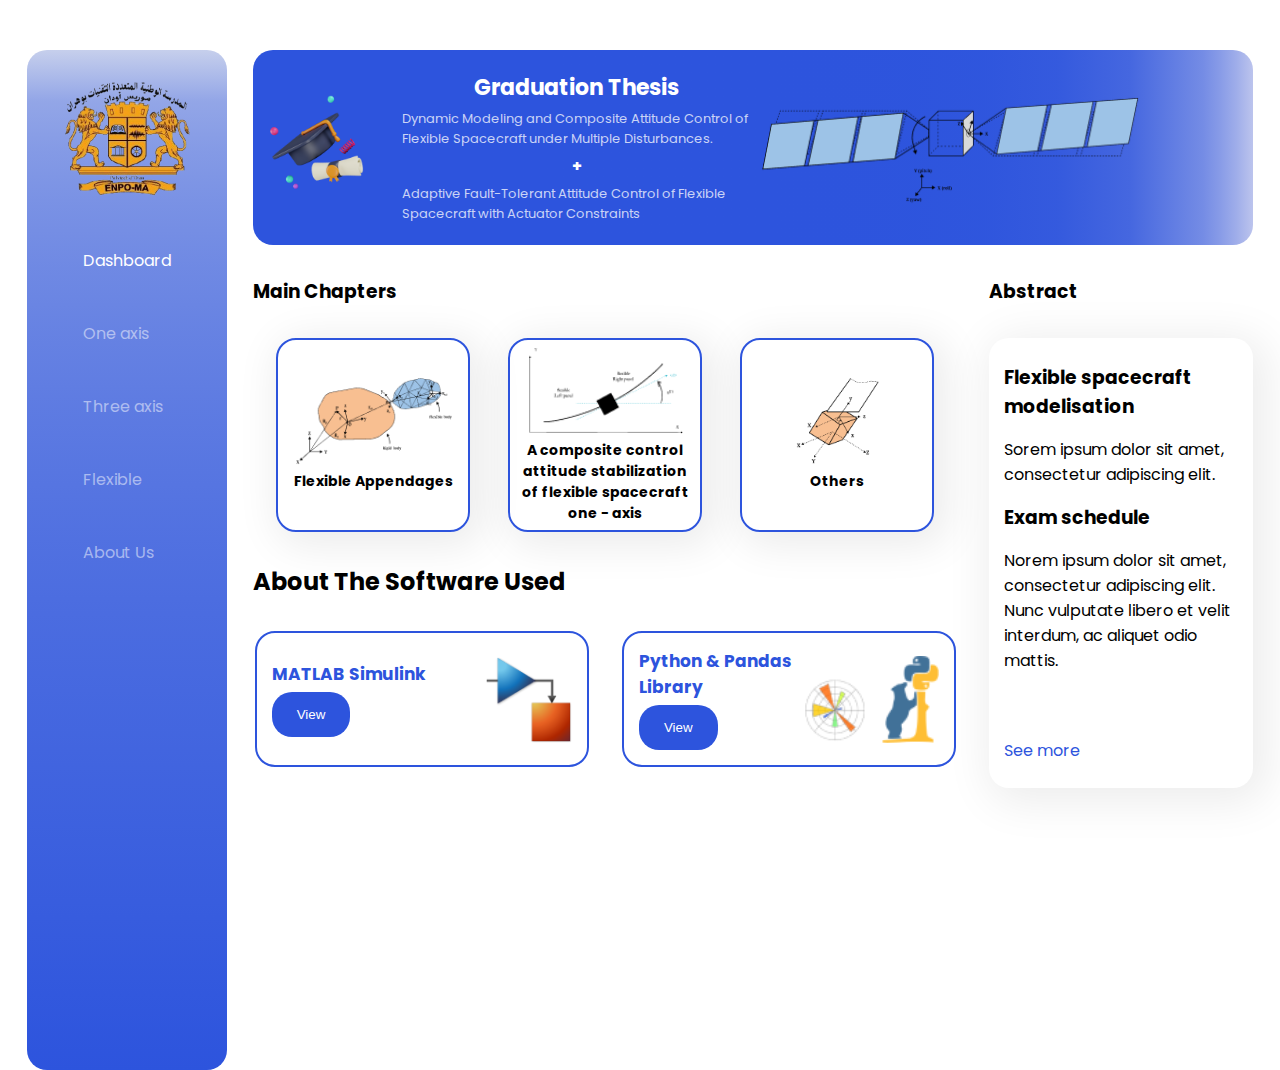
<file: index.html>
<!DOCTYPE html>
<html lang="en">
<head>
    <meta charset="UTF-8">
    <meta name="viewport" content="width=device-width, initial-scale=1.0">
    <link rel="stylesheet" href="dashboard.css">
    <title>Dashboard</title>
</head>
<body>
    <aside>
        <img src="assets/logo.png" height="120" class="logo">
        <ul>
            <li class="active"><a href="#">Dashboard</a></li>
            <li><a href="simulation.html">One axis</a></li>
            <li><a href="simulation.html#two">Three axis</a></li>
            <li><a href="simulation.html#three">Flexible</a></li>
            <li><a href="#">About Us</a></li>
        </ul>
    </aside>
    <section>
        <nav>
            <img src="assets/Scholarcap.png" height="170"  class="icon-1">
            <div>
                <h2>Graduation Thesis</h2>
                <p>Dynamic Modeling and Composite Attitude Control of Flexible Spacecraft under Multiple Disturbances.</p>
                <b>+</b>
                <p>Adaptive Fault-Tolerant Attitude Control of Flexible Spacecraft with Actuator Constraints</p>
            </div>
            <img src="assets/satellite.png" height="125"  class="icon-2">
        </nav>
        <main>
            <div class="left">
                <div class="section-1">
                    <h3>Main Chapters</h3>
                    <div class="cards">
                        <a href="#" class="card">
                            <span>
                                <img src="assets/flexible.png" height="90" alt="Flexible Appendages">
                                <h4>Flexible Appendages</h4>
                            </span>
                        </a>
                        <a href="#" class="card">
                            <span>
                                <img src="assets/spacecraft.png" height="90" alt="Composite control">
                                <h4>A composite control attitude stabilization of flexible spacecraft <br> one - axis</h4>
                            </span>
                        </a>
                        <a href="#" class="card">
                            <span>
                                <img src="assets/geometry.png" height="90" alt="Others">
                                <h4>Others</h4>
                            </span>
                        </a>
                    </div>
                </div>

                <div class="section-2">
                    <h2>About The Software Used</h2>
                    <div class="software-cards">
                        <div class="card">
                            <div class="text">
                                <h4>MATLAB Simulink <br> </h4>
                                <button>View</button>
                            </div>
                            <img src="assets/Simulink.png" alt="software" class="software-icon">
                        </div>
                        <div class="card">
                            <div class="text">
                                <h4>Python & Pandas Library</h4>
                                <button>View</button>
                            </div>
                            <img src="assets/pythonlibs.png" alt="python" class="software-icon">
                        </div>
                    </div>
                </div>
            </div>
            <div class="right">
                <h3>Abstract</h3>
                <div class="abstract-card">
                    <div>
                        <h3>Flexible spacecraft modelisation</h3>
                        <p>Sorem ipsum dolor sit amet, consectetur adipiscing elit.</p>
                        <h3>Exam schedule</h3>
                        <p>Norem ipsum dolor sit amet, consectetur adipiscing elit. Nunc vulputate libero et velit interdum, ac aliquet odio mattis.</p>
                    </div>
                    <a href="#">See more</a>
                </div>
            </div>
        </main>
    </section>
</body>
</html>
</file>
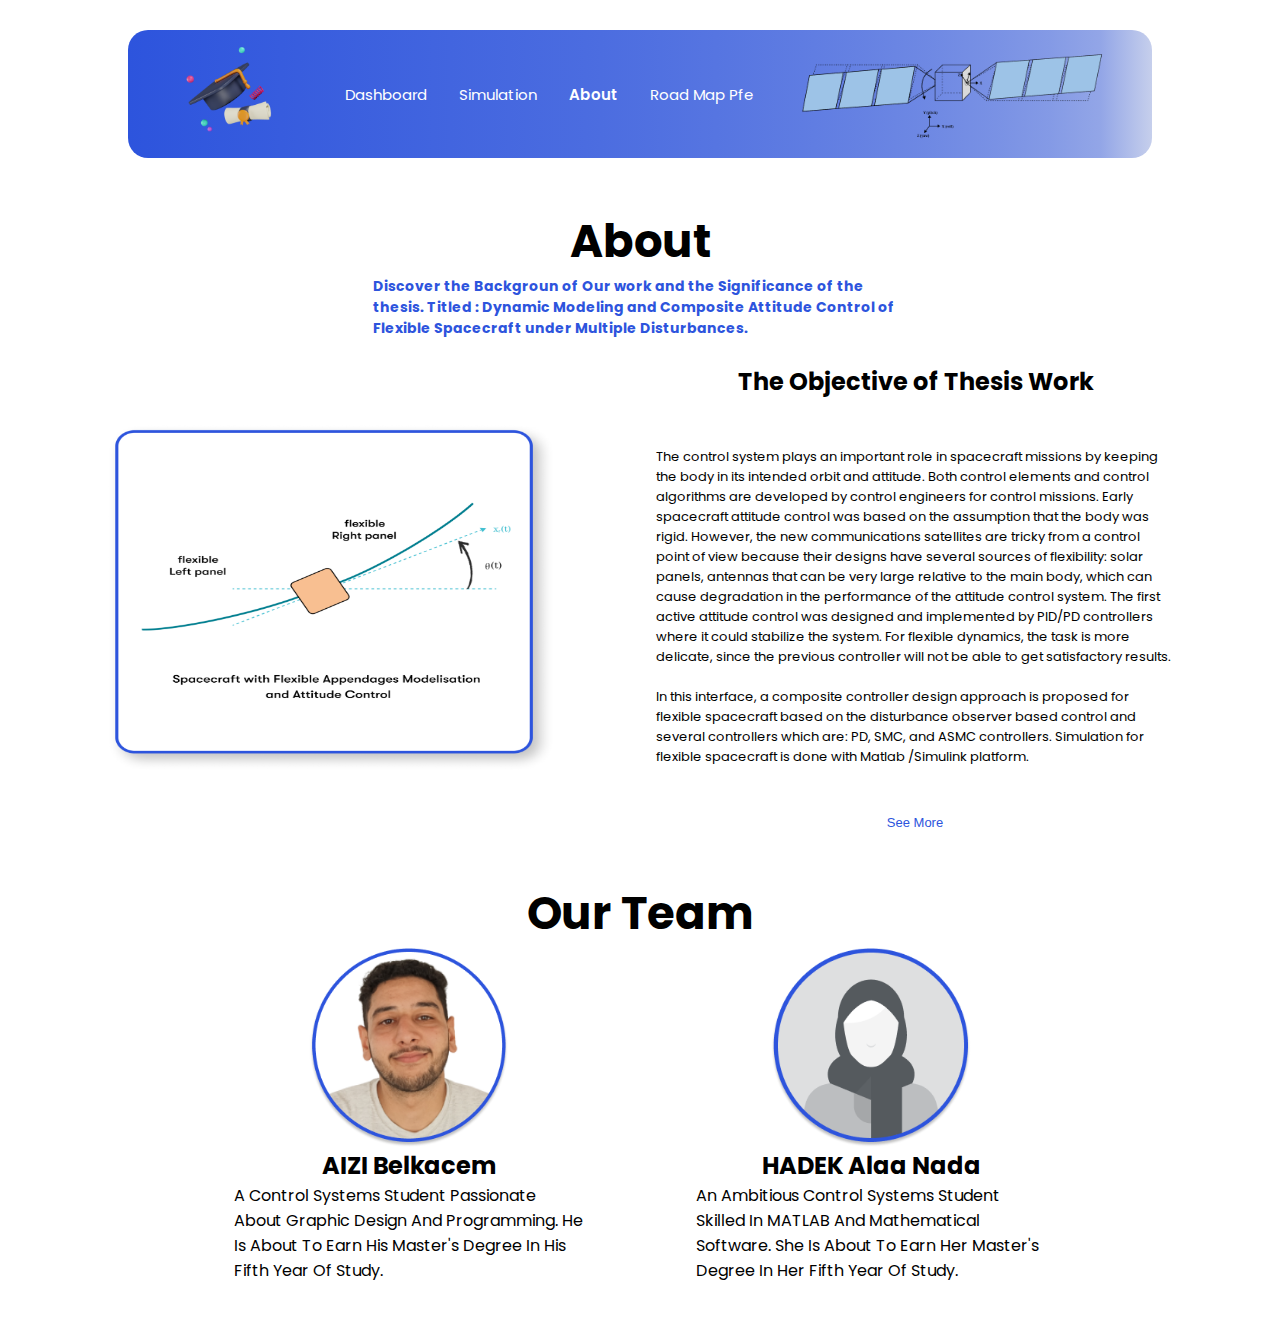
<file: about.html>
<!DOCTYPE html>
<html lang="en">
<head>
    <meta charset="UTF-8">
    <meta name="viewport" content="width=device-width, initial-scale=1.0">
    <link rel="stylesheet" href="simulation.css">
    <title>About Us</title>
</head>
<body>
    <nav>
        <img src="assets/Scholarcap.png" alt="logo" height="150" class="logo">
        <ul>
            <li><a href="index.html">Dashboard</a></li>
            <li><a href="simulation.html" >Simulation</a></li>
            <li><a href="about.html" class="active">About</a></li>
            <li><a href="https://sheer-engine-ac6.notion.site/Pfe-6b818d0020d74a22821aab16edc7e5ee?pvs=4" target="_blank">Road Map Pfe</a></li>
        </ul>
        <img src="assets/satellite.png" alt="spacecraft" height="100" class="spacecraft">
    </nav>
    <main>
        <section id="one">
            <h1>About</h1>
            <h6 style="font-size: 14px; width: 50%;">Discover the Backgroun of Our work and the Significance of the thesis. 
                Titled :  Dynamic Modeling and Composite Attitude Control of Flexible Spacecraft under Multiple Disturbances.</h6>
            <div class="part-one" style="gap: 2rem; width: 100%;">
                <div class="left">
                    <img src="assets/about1.png" alt="">
                </div>
                <div class="right">
                    <h2>The Objective of Thesis Work</h2>
                    <p style="font-size: 13px;">The control system plays an important role in spacecraft missions by keeping the body in its intended orbit and attitude.
                         Both control elements and control algorithms are developed by control engineers for control missions.
                         Early spacecraft attitude control was based on the assumption that the body was rigid. However, the new communications 
                         satellites are tricky from a control point of view because their designs have several sources of flexibility: solar panels, 
                         antennas that can be very large relative to the main body, which can cause degradation in the performance of the attitude control system.
                          The first active attitude control was designed and implemented by PID/PD controllers where it could stabilize the system. 
                          For flexible dynamics, the task is more delicate, since the previous controller will not be able to get satisfactory results. <br> <br>
                        In this interface, a composite controller design approach is proposed for flexible spacecraft based on the disturbance 
                        observer based control and several controllers which are: PD, SMC, and ASMC controllers.
                          Simulation for flexible spacecraft is done with Matlab /Simulink platform. 

                    </p>
                    <button>See More</button>
                </div>
            </div>
            <h1>Our Team</h1>
            <div class="part-one" style="gap: 7rem; width: 100%;">
                <div class="team-card">
                    <img src="assets/kacem.png" height="200" alt="">
                    <h2>AIZI Belkacem</h2>
                    <p style="text-transform: capitalize;">a control systems student passionate about graphic design and programming.
                         He is  about to earn his master's degree in his fifth year of study.</p>
                </div>
                <div class="team-card">
                    <img src="assets/nada.png" height="200"  alt="">
                    <h2>HADEK Alaa Nada</h2>
                    <p style="text-transform: capitalize;">an ambitious control systems student skilled in MATLAB and mathematical software. 
                        She is about to earn her master's degree in her fifth year of study.</p>
                </div>
            </div>
            
        </section>
    </main>
</body>
</html>
</file>
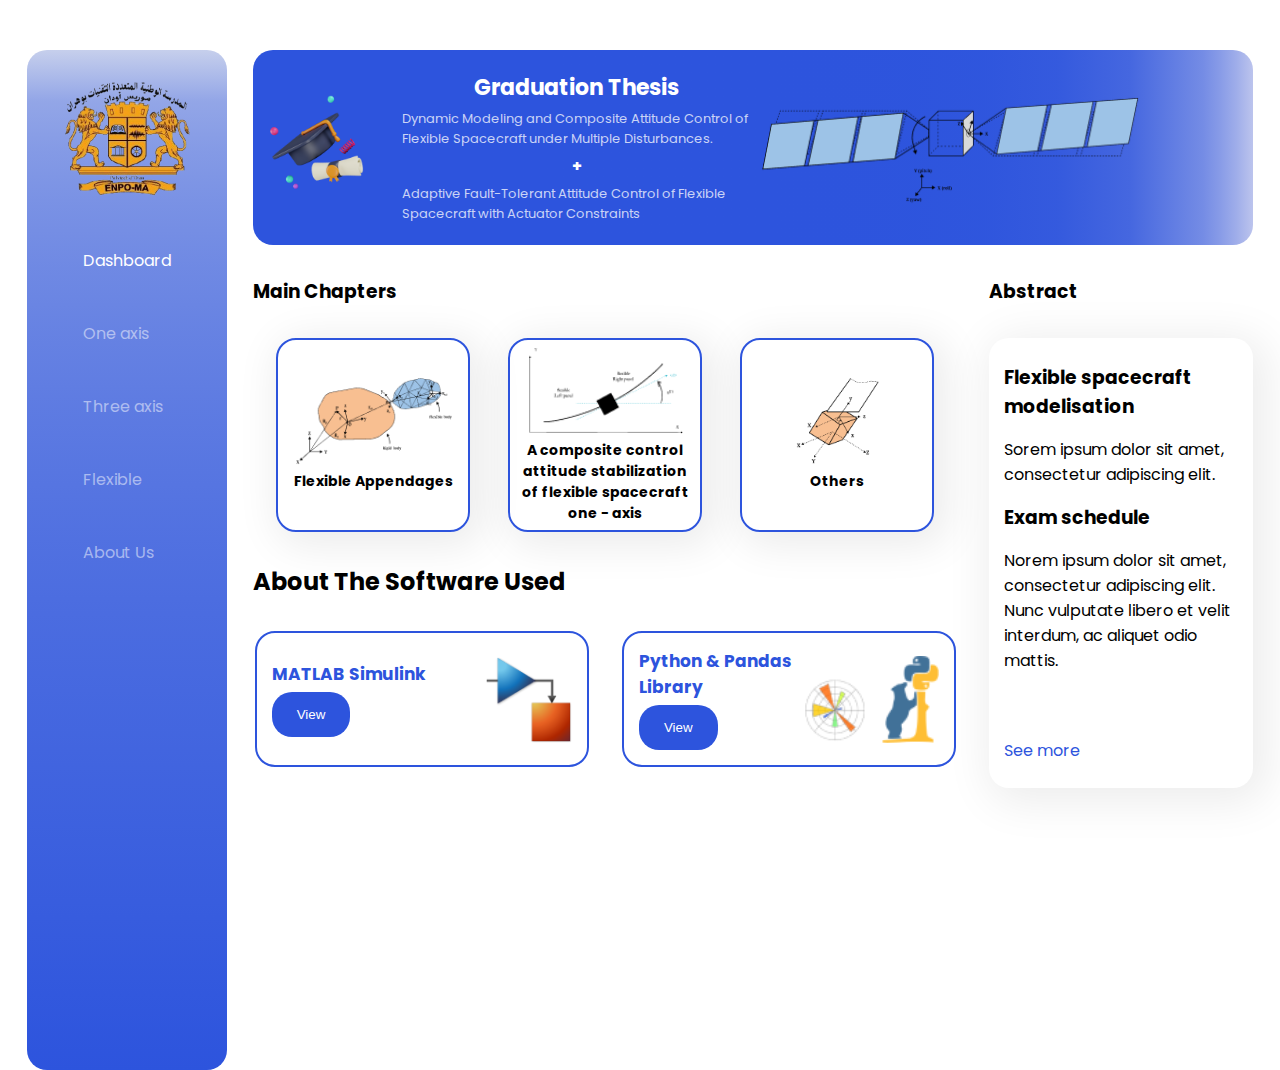
<file: dashboard.html>
<!DOCTYPE html>
<html lang="en">
<head>
    <meta charset="UTF-8">
    <meta name="viewport" content="width=device-width, initial-scale=1.0">
    <link rel="stylesheet" href="dashboard.css">
    <title>Dashboard</title>
</head>
<body>
    <aside>
        <img src="assets/logo.png" height="120" class="logo">
        <ul>
            <li class="active"><a href="#">Dashboard</a></li>
            <li><a href="#">One axis</a></li>
            <li><a href="#">Three axis</a></li>
            <li><a href="#">Flexible</a></li>
            <li><a href="#">About Us</a></li>
        </ul>
    </aside>
    <section>
        <nav>
            <img src="assets/Scholarcap.png" height="170"  class="icon-1">
            <div>
                <h2>Graduation Thesis</h2>
                <p>Dynamic Modeling and Composite Attitude Control of Flexible Spacecraft under Multiple Disturbances.</p>
                <b>+</b>
                <p>Adaptive Fault-Tolerant Attitude Control of Flexible Spacecraft with Actuator Constraints</p>
            </div>
            <img src="assets/satellite.png" height="125"  class="icon-2">
        </nav>
        <main>
            <div class="left">
                <div class="section-1">
                    <h3>Main Chapters</h3>
                    <div class="cards">
                        <a href="#" class="card">
                            <span>
                                <img src="assets/flexible.png" height="90" alt="Flexible Appendages">
                                <h4>Flexible Appendages</h4>
                            </span>
                        </a>
                        <a href="#" class="card">
                            <span>
                                <img src="assets/spacecraft.png" height="90" alt="Composite control">
                                <h4>A composite control attitude stabilization of flexible spacecraft <br> one - axis</h4>
                            </span>
                        </a>
                        <a href="#" class="card">
                            <span>
                                <img src="assets/geometry.png" height="90" alt="Others">
                                <h4>Others</h4>
                            </span>
                        </a>
                    </div>
                </div>

                <div class="section-2">
                    <h2>About The Software Used</h2>
                    <div class="software-cards">
                        <div class="card">
                            <div class="text">
                                <h4>MATLAB Simulink <br> </h4>
                                <button>View</button>
                            </div>
                            <img src="assets/Simulink.png" alt="software" class="software-icon">
                        </div>
                        <div class="card">
                            <div class="text">
                                <h4>Python & Pandas Library</h4>
                                <button>View</button>
                            </div>
                            <img src="assets/pythonlibs.png" alt="python" class="software-icon">
                        </div>
                    </div>
                </div>
            </div>
            <div class="right">
                <h3>Abstract</h3>
                <div class="abstract-card">
                    <div>
                        <h3>Flexible spacecraft modelisation</h3>
                        <p>Sorem ipsum dolor sit amet, consectetur adipiscing elit.</p>
                        <h3>Exam schedule</h3>
                        <p>Norem ipsum dolor sit amet, consectetur adipiscing elit. Nunc vulputate libero et velit interdum, ac aliquet odio mattis.</p>
                    </div>
                    <a href="#">See more</a>
                </div>
            </div>
        </main>
    </section>
</body>
</html>
</file>
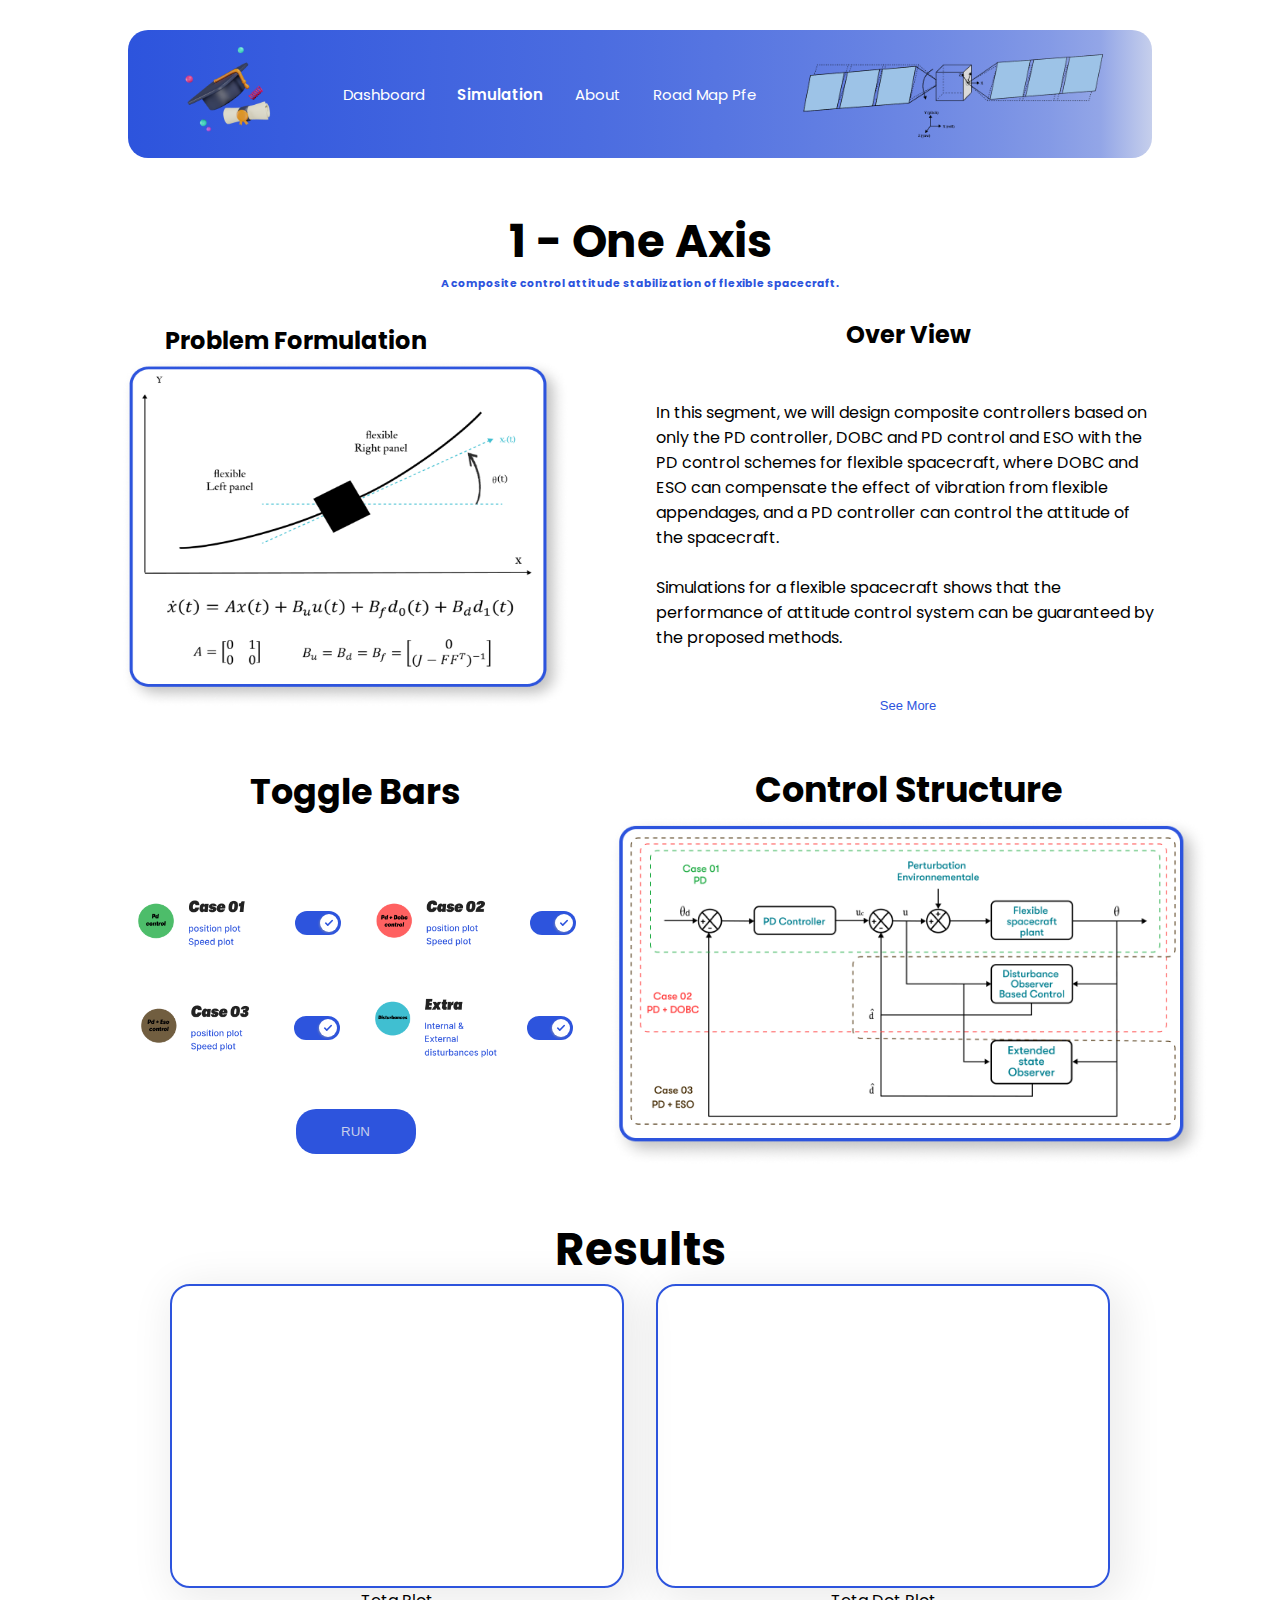
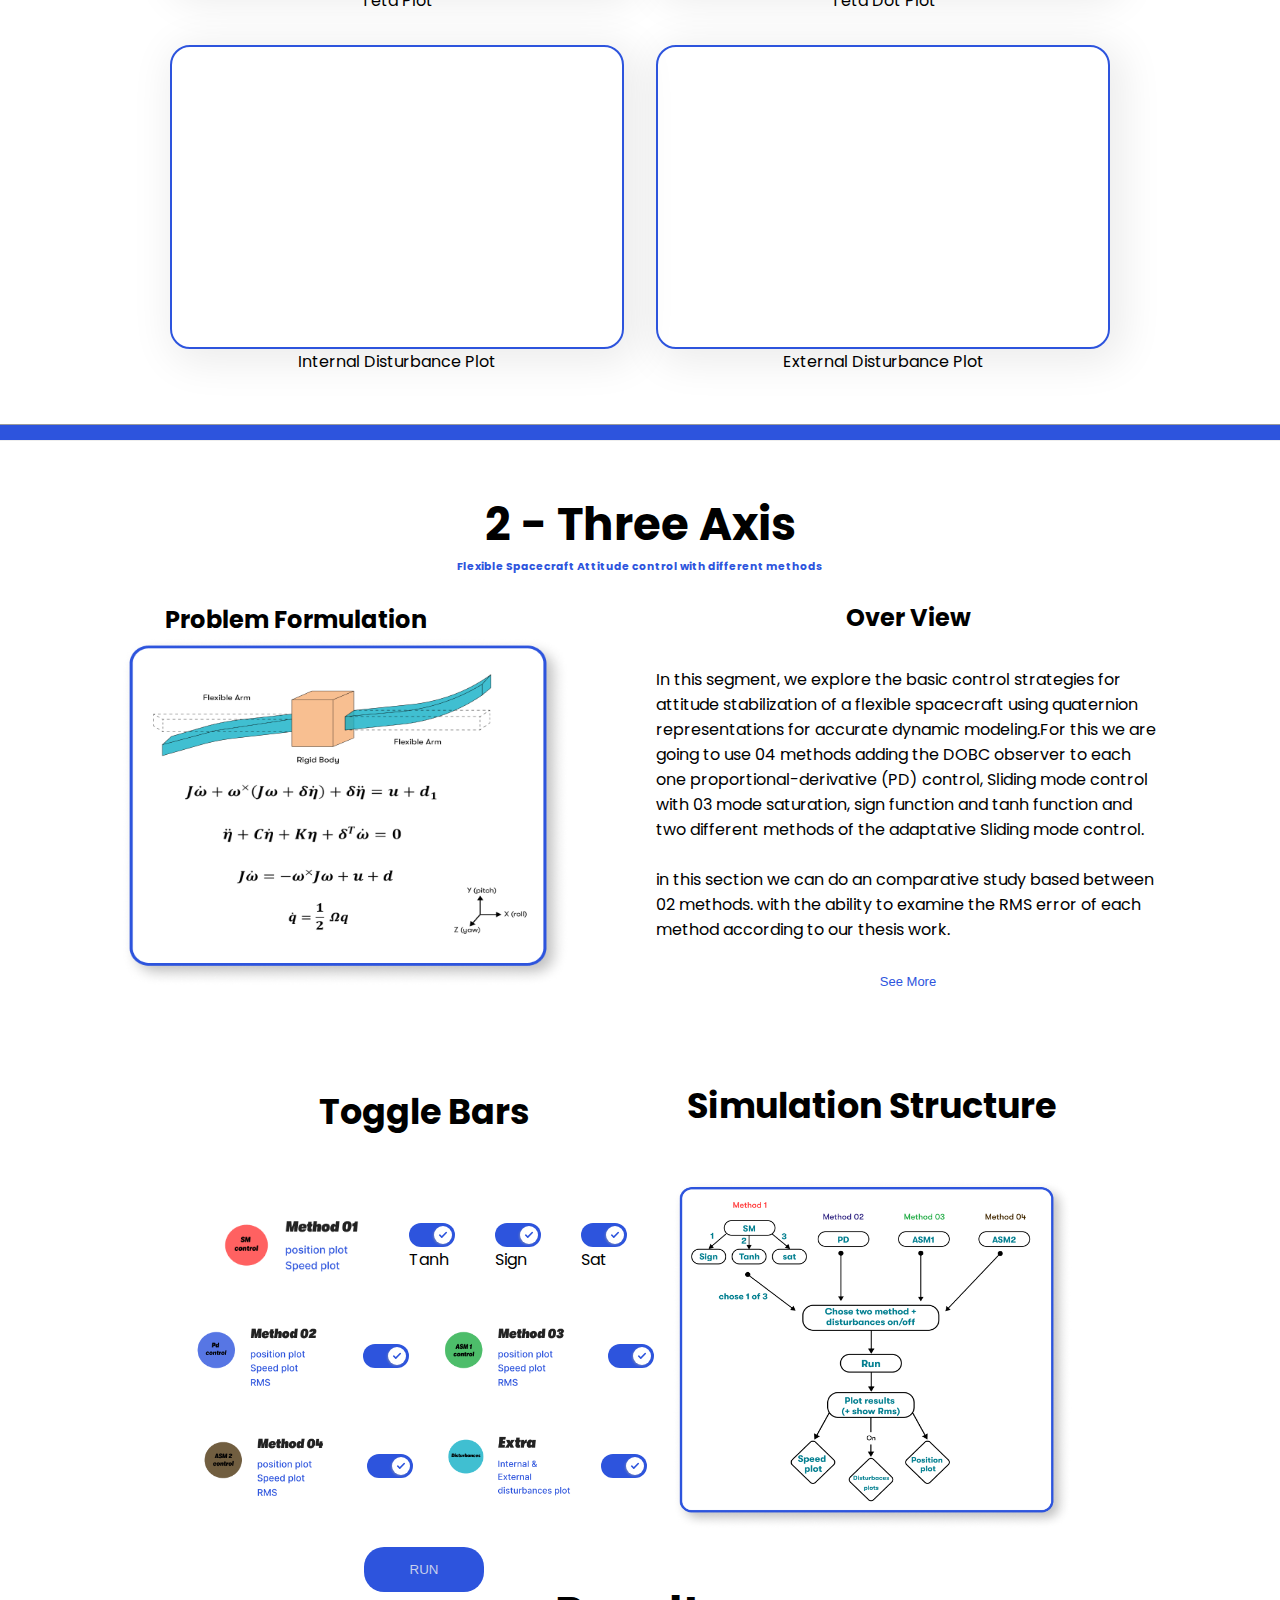
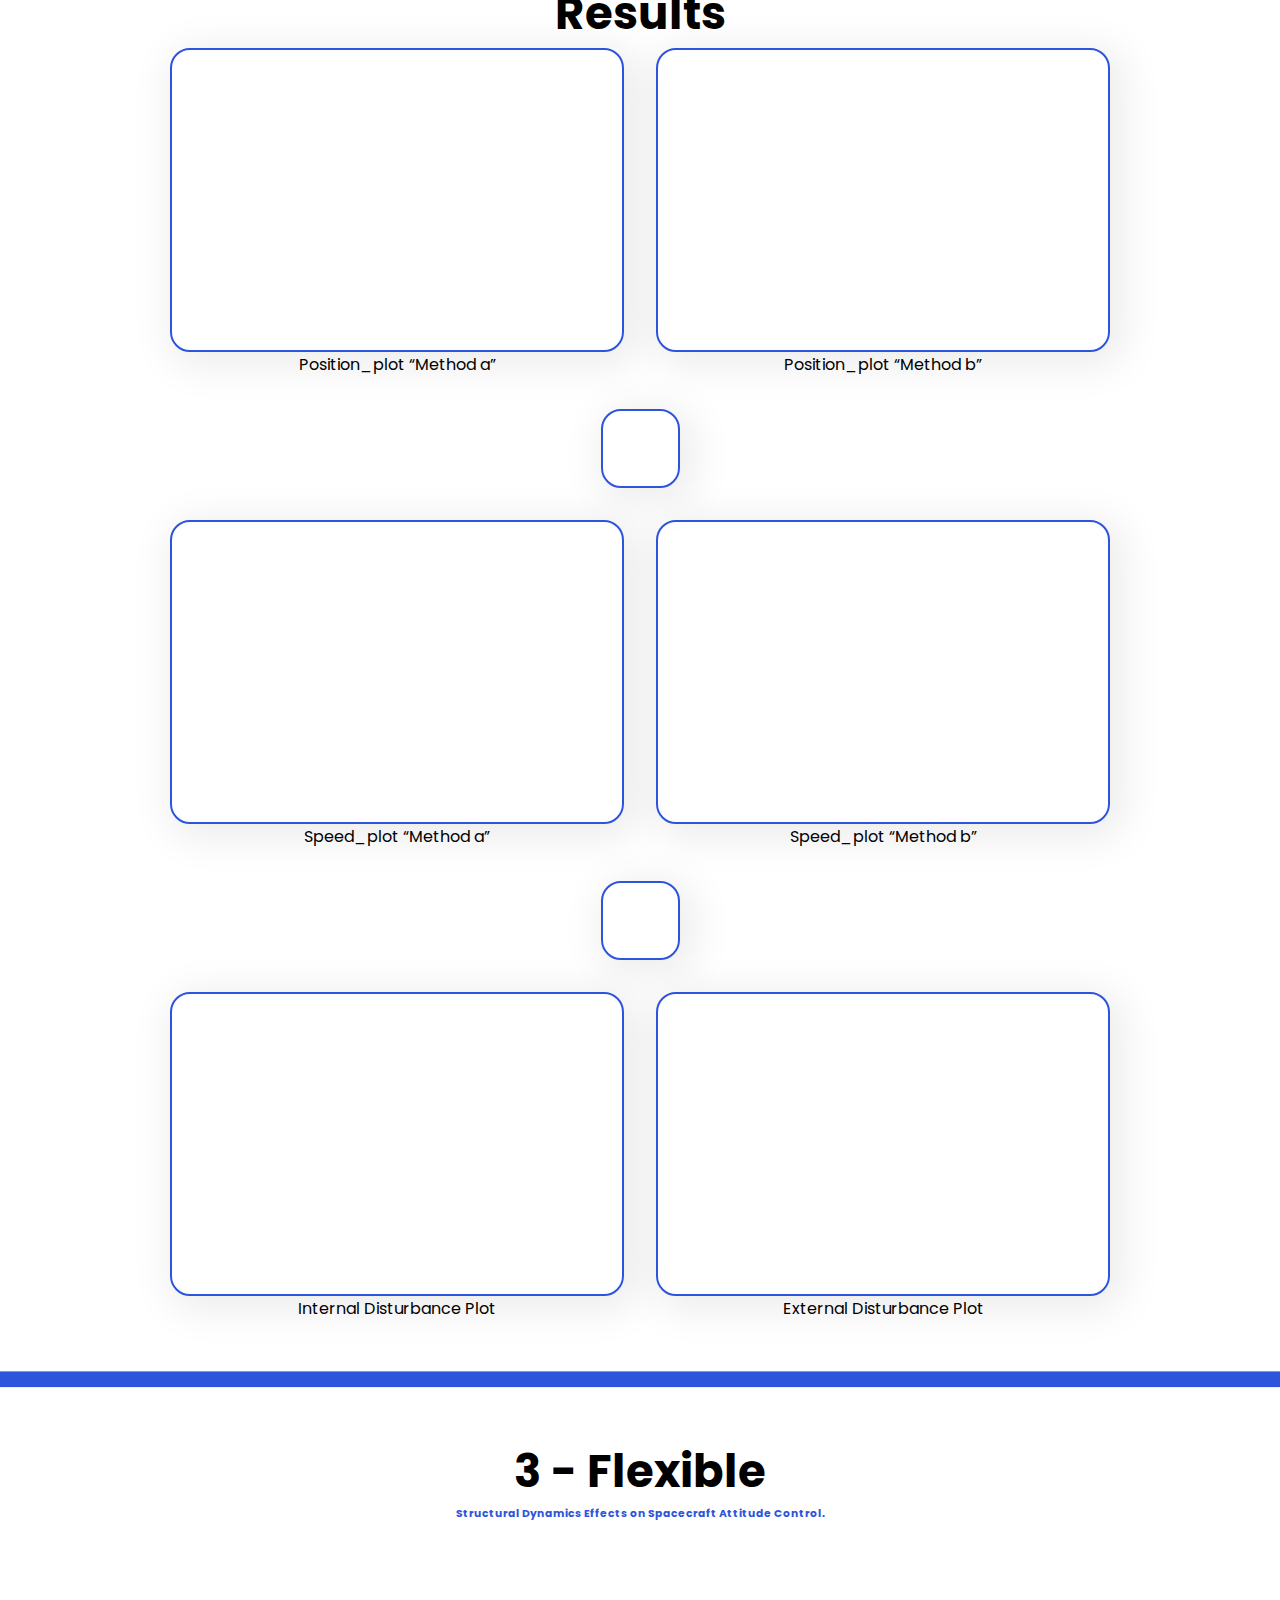
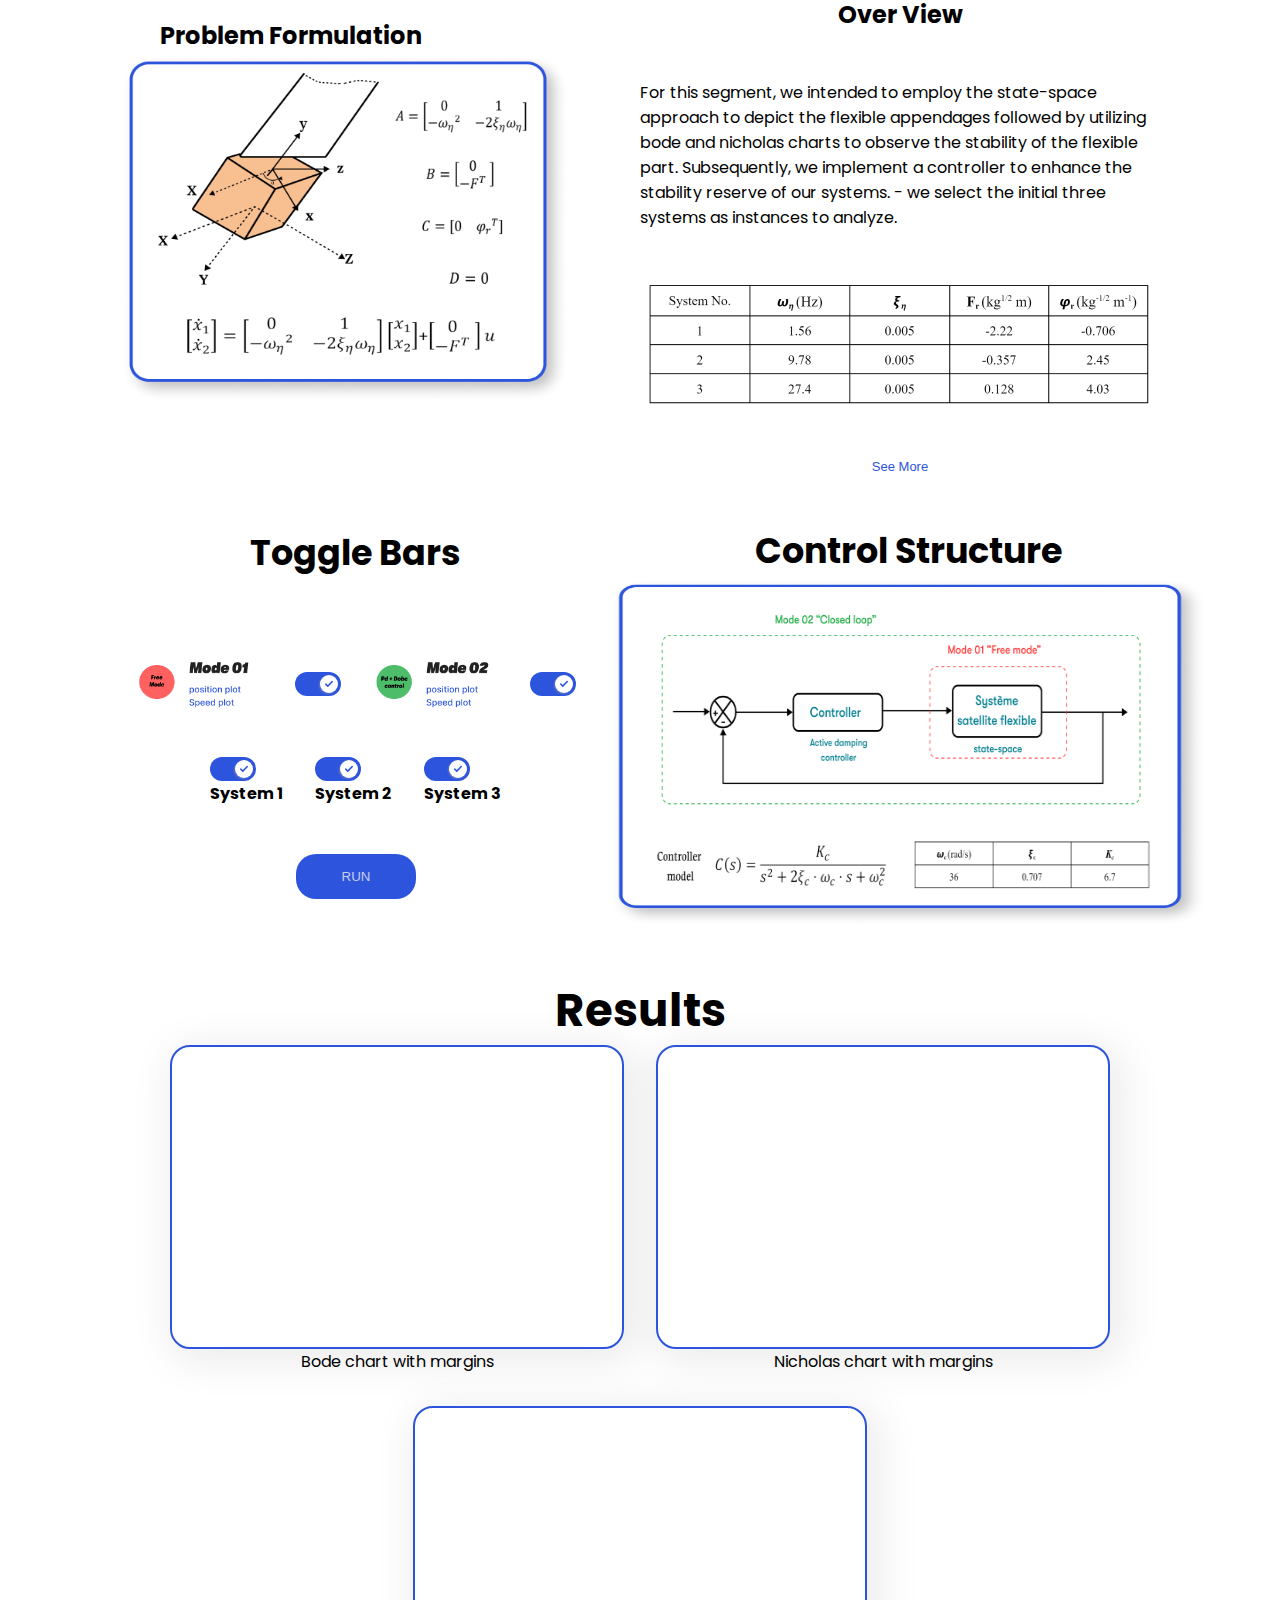
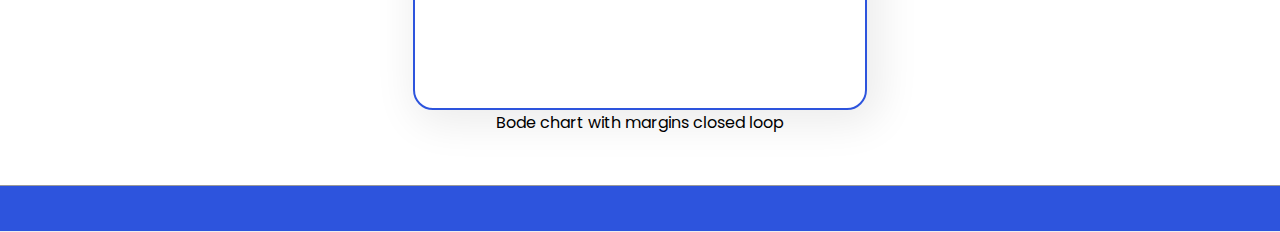
<file: simulation.html>
<!DOCTYPE html>
<html lang="en">
<head>
    <meta charset="UTF-8">
    <meta name="viewport" content="width=device-width, initial-scale=1.0">
    <link rel="stylesheet" href="simulation.css">
    <title>Simulation</title>
</head>
<body>
    <nav>
        <img src="assets/Scholarcap.png" alt="logo" height="150" class="logo">
        <ul>
            <li><a href="index.html">Dashboard</a></li>
            <li><a href="simulation.html" class="active">Simulation</a></li>
            <li><a href="about.html">About</a></li>
            <li><a href="https://sheer-engine-ac6.notion.site/Pfe-6b818d0020d74a22821aab16edc7e5ee?pvs=4" target="_blank">Road Map Pfe</a></li>
        </ul>
        <img src="assets/satellite.png" alt="spacecraft" height="100" class="spacecraft">
    </nav>
    <main>
        <section id="one">
            <h1>1 - One Axis</h1>
            <h6>A composite control attitude stabilization of flexible spacecraft.</h6>
            <div class="part-one">
                <div class="left">
                    <h2>Problem Formulation</h2>
                    <img src="assets/formulation.png" alt="">
                </div>
                <div class="right">
                    <h2>Over View</h2>
                    <p>In this segment, we will design composite controllers based on only the PD controller, 
                        DOBC and PD control and ESO with the PD control schemes for flexible spacecraft, 
                        where DOBC and ESO can compensate the effect of vibration from flexible appendages, 
                        and a PD controller can control the attitude of the spacecraft. <br> <br>
                        Simulations for a flexible spacecraft shows that the performance of attitude control system can be guaranteed
                        by the proposed methods.
                    </p>
                    <button>See More</button>
                </div>
            </div>
            <div class="part-two">
                <div class="left">
                    <h1>Toggle Bars</h1>
                  <!--  TODO : ADDING THE TOGGLE BARS -->
                    <form>
                        <div class="row">
                            <div>
                                <img src="assets/case1.png" height="50" alt="">
                                <label class="switch">
                                    <input checked="" type="checkbox">
                                    <div class="slider">
                                        <div class="circle">
                                            <svg class="cross" xml:space="preserve" style="enable-background:new 0 0 512 512" viewBox="0 0 365.696 365.696" y="0" x="0" height="6" width="6" xmlns:xlink="http://www.w3.org/1999/xlink" version="1.1" xmlns="http://www.w3.org/2000/svg">
                                                <g>
                                                    <path data-original="#000000" fill="currentColor" d="M243.188 182.86 356.32 69.726c12.5-12.5 12.5-32.766 0-45.247L341.238 9.398c-12.504-12.503-32.77-12.503-45.25 0L182.86 122.528 69.727 9.374c-12.5-12.5-32.766-12.5-45.247 0L9.375 24.457c-12.5 12.504-12.5 32.77 0 45.25l113.152 113.152L9.398 295.99c-12.503 12.503-12.503 32.769 0 45.25L24.48 356.32c12.5 12.5 32.766 12.5 45.247 0l113.132-113.132L295.99 356.32c12.503 12.5 32.769 12.5 45.25 0l15.081-15.082c12.5-12.504 12.5-32.77 0-45.25zm0 0"></path>
                                                </g>
                                            </svg>
                                            <svg class="checkmark" xml:space="preserve" style="enable-background:new 0 0 512 512" viewBox="0 0 24 24" y="0" x="0" height="10" width="10" xmlns:xlink="http://www.w3.org/1999/xlink" version="1.1" xmlns="http://www.w3.org/2000/svg">
                                                <g>
                                                    <path class="" data-original="#000000" fill="currentColor" d="M9.707 19.121a.997.997 0 0 1-1.414 0l-5.646-5.647a1.5 1.5 0 0 1 0-2.121l.707-.707a1.5 1.5 0 0 1 2.121 0L9 14.171l9.525-9.525a1.5 1.5 0 0 1 2.121 0l.707.707a1.5 1.5 0 0 1 0 2.121z"></path>
                                                </g>
                                            </svg>
                                        </div>
                                    </div>
                                </label>
                            </div>

                        <div>
                            <img src="assets/case2.png" height="50" alt="">
                            <label class="switch">
                                <input checked="" type="checkbox">
                                <div class="slider">
                                    <div class="circle">
                                        <svg class="cross" xml:space="preserve" style="enable-background:new 0 0 512 512" viewBox="0 0 365.696 365.696" y="0" x="0" height="6" width="6" xmlns:xlink="http://www.w3.org/1999/xlink" version="1.1" xmlns="http://www.w3.org/2000/svg">
                                            <g>
                                                <path data-original="#000000" fill="currentColor" d="M243.188 182.86 356.32 69.726c12.5-12.5 12.5-32.766 0-45.247L341.238 9.398c-12.504-12.503-32.77-12.503-45.25 0L182.86 122.528 69.727 9.374c-12.5-12.5-32.766-12.5-45.247 0L9.375 24.457c-12.5 12.504-12.5 32.77 0 45.25l113.152 113.152L9.398 295.99c-12.503 12.503-12.503 32.769 0 45.25L24.48 356.32c12.5 12.5 32.766 12.5 45.247 0l113.132-113.132L295.99 356.32c12.503 12.5 32.769 12.5 45.25 0l15.081-15.082c12.5-12.504 12.5-32.77 0-45.25zm0 0"></path>
                                            </g>
                                        </svg>
                                        <svg class="checkmark" xml:space="preserve" style="enable-background:new 0 0 512 512" viewBox="0 0 24 24" y="0" x="0" height="10" width="10" xmlns:xlink="http://www.w3.org/1999/xlink" version="1.1" xmlns="http://www.w3.org/2000/svg">
                                            <g>
                                                <path class="" data-original="#000000" fill="currentColor" d="M9.707 19.121a.997.997 0 0 1-1.414 0l-5.646-5.647a1.5 1.5 0 0 1 0-2.121l.707-.707a1.5 1.5 0 0 1 2.121 0L9 14.171l9.525-9.525a1.5 1.5 0 0 1 2.121 0l.707.707a1.5 1.5 0 0 1 0 2.121z"></path>
                                            </g>
                                        </svg>
                                    </div>
                                </div>
                            </label>
                        </div>
                        </div>

                        <div class="row">
                            <div>
                                <img src="assets/case3.png" height="50" alt="">
                                <label class="switch">
                                    <input checked="" type="checkbox">
                                    <div class="slider">
                                        <div class="circle">
                                            <svg class="cross" xml:space="preserve" style="enable-background:new 0 0 512 512" viewBox="0 0 365.696 365.696" y="0" x="0" height="6" width="6" xmlns:xlink="http://www.w3.org/1999/xlink" version="1.1" xmlns="http://www.w3.org/2000/svg">
                                                <g>
                                                    <path data-original="#000000" fill="currentColor" d="M243.188 182.86 356.32 69.726c12.5-12.5 12.5-32.766 0-45.247L341.238 9.398c-12.504-12.503-32.77-12.503-45.25 0L182.86 122.528 69.727 9.374c-12.5-12.5-32.766-12.5-45.247 0L9.375 24.457c-12.5 12.504-12.5 32.77 0 45.25l113.152 113.152L9.398 295.99c-12.503 12.503-12.503 32.769 0 45.25L24.48 356.32c12.5 12.5 32.766 12.5 45.247 0l113.132-113.132L295.99 356.32c12.503 12.5 32.769 12.5 45.25 0l15.081-15.082c12.5-12.504 12.5-32.77 0-45.25zm0 0"></path>
                                                </g>
                                            </svg>
                                            <svg class="checkmark" xml:space="preserve" style="enable-background:new 0 0 512 512" viewBox="0 0 24 24" y="0" x="0" height="10" width="10" xmlns:xlink="http://www.w3.org/1999/xlink" version="1.1" xmlns="http://www.w3.org/2000/svg">
                                                <g>
                                                    <path class="" data-original="#000000" fill="currentColor" d="M9.707 19.121a.997.997 0 0 1-1.414 0l-5.646-5.647a1.5 1.5 0 0 1 0-2.121l.707-.707a1.5 1.5 0 0 1 2.121 0L9 14.171l9.525-9.525a1.5 1.5 0 0 1 2.121 0l.707.707a1.5 1.5 0 0 1 0 2.121z"></path>
                                                </g>
                                            </svg>
                                        </div>
                                    </div>
                                </label>
                            </div>

                        <div>
                            <img src="assets/extra.png" height="65" alt="">
                            <label class="switch">
                                <input checked="" type="checkbox">
                                <div class="slider">
                                    <div class="circle">
                                        <svg class="cross" xml:space="preserve" style="enable-background:new 0 0 512 512" viewBox="0 0 365.696 365.696" y="0" x="0" height="6" width="6" xmlns:xlink="http://www.w3.org/1999/xlink" version="1.1" xmlns="http://www.w3.org/2000/svg">
                                            <g>
                                                <path data-original="#000000" fill="currentColor" d="M243.188 182.86 356.32 69.726c12.5-12.5 12.5-32.766 0-45.247L341.238 9.398c-12.504-12.503-32.77-12.503-45.25 0L182.86 122.528 69.727 9.374c-12.5-12.5-32.766-12.5-45.247 0L9.375 24.457c-12.5 12.504-12.5 32.77 0 45.25l113.152 113.152L9.398 295.99c-12.503 12.503-12.503 32.769 0 45.25L24.48 356.32c12.5 12.5 32.766 12.5 45.247 0l113.132-113.132L295.99 356.32c12.503 12.5 32.769 12.5 45.25 0l15.081-15.082c12.5-12.504 12.5-32.77 0-45.25zm0 0"></path>
                                            </g>
                                        </svg>
                                        <svg class="checkmark" xml:space="preserve" style="enable-background:new 0 0 512 512" viewBox="0 0 24 24" y="0" x="0" height="10" width="10" xmlns:xlink="http://www.w3.org/1999/xlink" version="1.1" xmlns="http://www.w3.org/2000/svg">
                                            <g>
                                                <path class="" data-original="#000000" fill="currentColor" d="M9.707 19.121a.997.997 0 0 1-1.414 0l-5.646-5.647a1.5 1.5 0 0 1 0-2.121l.707-.707a1.5 1.5 0 0 1 2.121 0L9 14.171l9.525-9.525a1.5 1.5 0 0 1 2.121 0l.707.707a1.5 1.5 0 0 1 0 2.121z"></path>
                                            </g>
                                        </svg>
                                    </div>
                                </div>
                            </label>
                        </div>
                        </div>

                        <button>RUN</button>

                    </form>
                </div>
                <div class="right">
                    <h1>Control Structure</h1>
                    <img src="assets/diagram.png">
                </div>
            </div>
            <div class="part-three">
                <h1>Results</h1>
                <div class="figures">
                    <div class="row">
                        <div>
                            <canvas></canvas>
                            <p>Teta Plot</p>
                        </div>
                        <div>
                            <canvas></canvas>
                            <p>Teta Dot Plot</p>

                        </div>
                    </div>
                    <div class="row">
                        <div>
                            <canvas></canvas>
                            <p>Internal Disturbance Plot</p>
                        </div>
                        <div>
                            <canvas></canvas>
                            <p>External Disturbance Plot</p>

                        </div>
                    </div>
                </div>
            </div>
        
        </section>
        <hr>
        <section id="two">
            <h1>2 - Three Axis</h1>
            <h6>Flexible Spacecraft Attitude control with different methods</h6>
            <div class="part-one">
                <div class="left">
                    <h2>Problem Formulation</h2>
                    <img src="assets/problem_formulation.png" alt="">
                </div>
                <div class="right" style="gap: 2rem ;">
                    <h2>Over View</h2>
                    <p>In this segment, we explore the basic control strategies for attitude stabilization of a flexible spacecraft using quaternion representations for accurate dynamic modeling.For this we are going to use 04 methods adding the DOBC observer to each one proportional-derivative (PD) control, Sliding mode control with 03 mode saturation, 
                        sign function and tanh function and two different methods of the adaptative Sliding mode control. <br> <br>
                        in this section we can do an comparative study based between 02 methods.
                         with the ability to examine the RMS error of each method according to our thesis work.
                    </p>
                    <button>See More</button>
                </div>
            </div>
            
            <div class="part-two" style="gap: 2rem;">
                <div class="left">
                    <h1>Toggle Bars</h1>
                    <form>
                        <div class="row">
                            <div style="gap: 2.5rem;">
                                <img src="assets/method1.png" height="60" alt="">
                                <label class="switch">
                                    <input checked="" type="checkbox">
                                    <div class="slider">
                                        <div class="circle">
                                            <svg class="cross" xml:space="preserve" style="enable-background:new 0 0 512 512" viewBox="0 0 365.696 365.696" y="0" x="0" height="6" width="6" xmlns:xlink="http://www.w3.org/1999/xlink" version="1.1" xmlns="http://www.w3.org/2000/svg">
                                                <g>
                                                    <path data-original="#000000" fill="currentColor" d="M243.188 182.86 356.32 69.726c12.5-12.5 12.5-32.766 0-45.247L341.238 9.398c-12.504-12.503-32.77-12.503-45.25 0L182.86 122.528 69.727 9.374c-12.5-12.5-32.766-12.5-45.247 0L9.375 24.457c-12.5 12.504-12.5 32.77 0 45.25l113.152 113.152L9.398 295.99c-12.503 12.503-12.503 32.769 0 45.25L24.48 356.32c12.5 12.5 32.766 12.5 45.247 0l113.132-113.132L295.99 356.32c12.503 12.5 32.769 12.5 45.25 0l15.081-15.082c12.5-12.504 12.5-32.77 0-45.25zm0 0"></path>
                                                </g>
                                            </svg>
                                            <svg class="checkmark" xml:space="preserve" style="enable-background:new 0 0 512 512" viewBox="0 0 24 24" y="0" x="0" height="10" width="10" xmlns:xlink="http://www.w3.org/1999/xlink" version="1.1" xmlns="http://www.w3.org/2000/svg">
                                                <g>
                                                    <path class="" data-original="#000000" fill="currentColor" d="M9.707 19.121a.997.997 0 0 1-1.414 0l-5.646-5.647a1.5 1.5 0 0 1 0-2.121l.707-.707a1.5 1.5 0 0 1 2.121 0L9 14.171l9.525-9.525a1.5 1.5 0 0 1 2.121 0l.707.707a1.5 1.5 0 0 1 0 2.121z"></path>
                                                </g>
                                            </svg>
                                        </div>
                                    </div>
                                    Tanh
                                </label>
                                <label class="switch">
                                    <input checked="" type="checkbox">
                                    <div class="slider">
                                        <div class="circle">
                                            <svg class="cross" xml:space="preserve" style="enable-background:new 0 0 512 512" viewBox="0 0 365.696 365.696" y="0" x="0" height="6" width="6" xmlns:xlink="http://www.w3.org/1999/xlink" version="1.1" xmlns="http://www.w3.org/2000/svg">
                                                <g>
                                                    <path data-original="#000000" fill="currentColor" d="M243.188 182.86 356.32 69.726c12.5-12.5 12.5-32.766 0-45.247L341.238 9.398c-12.504-12.503-32.77-12.503-45.25 0L182.86 122.528 69.727 9.374c-12.5-12.5-32.766-12.5-45.247 0L9.375 24.457c-12.5 12.504-12.5 32.77 0 45.25l113.152 113.152L9.398 295.99c-12.503 12.503-12.503 32.769 0 45.25L24.48 356.32c12.5 12.5 32.766 12.5 45.247 0l113.132-113.132L295.99 356.32c12.503 12.5 32.769 12.5 45.25 0l15.081-15.082c12.5-12.504 12.5-32.77 0-45.25zm0 0"></path>
                                                </g>
                                            </svg>
                                            <svg class="checkmark" xml:space="preserve" style="enable-background:new 0 0 512 512" viewBox="0 0 24 24" y="0" x="0" height="10" width="10" xmlns:xlink="http://www.w3.org/1999/xlink" version="1.1" xmlns="http://www.w3.org/2000/svg">
                                                <g>
                                                    <path class="" data-original="#000000" fill="currentColor" d="M9.707 19.121a.997.997 0 0 1-1.414 0l-5.646-5.647a1.5 1.5 0 0 1 0-2.121l.707-.707a1.5 1.5 0 0 1 2.121 0L9 14.171l9.525-9.525a1.5 1.5 0 0 1 2.121 0l.707.707a1.5 1.5 0 0 1 0 2.121z"></path>
                                                </g>
                                            </svg>
                                        </div>
                                    </div>
                                    Sign    
                                </label>
                                <label class="switch">
                                    <input checked="" type="checkbox">
                                    <div class="slider">
                                        <div class="circle">
                                            <svg class="cross" xml:space="preserve" style="enable-background:new 0 0 512 512" viewBox="0 0 365.696 365.696" y="0" x="0" height="6" width="6" xmlns:xlink="http://www.w3.org/1999/xlink" version="1.1" xmlns="http://www.w3.org/2000/svg">
                                                <g>
                                                    <path data-original="#000000" fill="currentColor" d="M243.188 182.86 356.32 69.726c12.5-12.5 12.5-32.766 0-45.247L341.238 9.398c-12.504-12.503-32.77-12.503-45.25 0L182.86 122.528 69.727 9.374c-12.5-12.5-32.766-12.5-45.247 0L9.375 24.457c-12.5 12.504-12.5 32.77 0 45.25l113.152 113.152L9.398 295.99c-12.503 12.503-12.503 32.769 0 45.25L24.48 356.32c12.5 12.5 32.766 12.5 45.247 0l113.132-113.132L295.99 356.32c12.503 12.5 32.769 12.5 45.25 0l15.081-15.082c12.5-12.504 12.5-32.77 0-45.25zm0 0"></path>
                                                </g>
                                            </svg>
                                            <svg class="checkmark" xml:space="preserve" style="enable-background:new 0 0 512 512" viewBox="0 0 24 24" y="0" x="0" height="10" width="10" xmlns:xlink="http://www.w3.org/1999/xlink" version="1.1" xmlns="http://www.w3.org/2000/svg">
                                                <g>
                                                    <path class="" data-original="#000000" fill="currentColor" d="M9.707 19.121a.997.997 0 0 1-1.414 0l-5.646-5.647a1.5 1.5 0 0 1 0-2.121l.707-.707a1.5 1.5 0 0 1 2.121 0L9 14.171l9.525-9.525a1.5 1.5 0 0 1 2.121 0l.707.707a1.5 1.5 0 0 1 0 2.121z"></path>
                                                </g>
                                            </svg>
                                        </div>
                                    </div>
                                    Sat
                                </label>
                                
                            </div>
                        </div>
                        <div class="row">
                            <div>
                                <img src="assets/method2.png" height="60" alt="">
                                <label class="switch">
                                    <input checked="" type="checkbox">
                                    <div class="slider">
                                        <div class="circle">
                                            <svg class="cross" xml:space="preserve" style="enable-background:new 0 0 512 512" viewBox="0 0 365.696 365.696" y="0" x="0" height="6" width="6" xmlns:xlink="http://www.w3.org/1999/xlink" version="1.1" xmlns="http://www.w3.org/2000/svg">
                                                <g>
                                                    <path data-original="#000000" fill="currentColor" d="M243.188 182.86 356.32 69.726c12.5-12.5 12.5-32.766 0-45.247L341.238 9.398c-12.504-12.503-32.77-12.503-45.25 0L182.86 122.528 69.727 9.374c-12.5-12.5-32.766-12.5-45.247 0L9.375 24.457c-12.5 12.504-12.5 32.77 0 45.25l113.152 113.152L9.398 295.99c-12.503 12.503-12.503 32.769 0 45.25L24.48 356.32c12.5 12.5 32.766 12.5 45.247 0l113.132-113.132L295.99 356.32c12.503 12.5 32.769 12.5 45.25 0l15.081-15.082c12.5-12.504 12.5-32.77 0-45.25zm0 0"></path>
                                                </g>
                                            </svg>
                                            <svg class="checkmark" xml:space="preserve" style="enable-background:new 0 0 512 512" viewBox="0 0 24 24" y="0" x="0" height="10" width="10" xmlns:xlink="http://www.w3.org/1999/xlink" version="1.1" xmlns="http://www.w3.org/2000/svg">
                                                <g>
                                                    <path class="" data-original="#000000" fill="currentColor" d="M9.707 19.121a.997.997 0 0 1-1.414 0l-5.646-5.647a1.5 1.5 0 0 1 0-2.121l.707-.707a1.5 1.5 0 0 1 2.121 0L9 14.171l9.525-9.525a1.5 1.5 0 0 1 2.121 0l.707.707a1.5 1.5 0 0 1 0 2.121z"></path>
                                                </g>
                                            </svg>
                                        </div>
                                    </div>
                                </label>
                            </div>

                        <div>
                            <img src="assets/method3.png" height="60" alt="">
                            <label class="switch">
                                <input checked="" type="checkbox">
                                <div class="slider">
                                    <div class="circle">
                                        <svg class="cross" xml:space="preserve" style="enable-background:new 0 0 512 512" viewBox="0 0 365.696 365.696" y="0" x="0" height="6" width="6" xmlns:xlink="http://www.w3.org/1999/xlink" version="1.1" xmlns="http://www.w3.org/2000/svg">
                                            <g>
                                                <path data-original="#000000" fill="currentColor" d="M243.188 182.86 356.32 69.726c12.5-12.5 12.5-32.766 0-45.247L341.238 9.398c-12.504-12.503-32.77-12.503-45.25 0L182.86 122.528 69.727 9.374c-12.5-12.5-32.766-12.5-45.247 0L9.375 24.457c-12.5 12.504-12.5 32.77 0 45.25l113.152 113.152L9.398 295.99c-12.503 12.503-12.503 32.769 0 45.25L24.48 356.32c12.5 12.5 32.766 12.5 45.247 0l113.132-113.132L295.99 356.32c12.503 12.5 32.769 12.5 45.25 0l15.081-15.082c12.5-12.504 12.5-32.77 0-45.25zm0 0"></path>
                                            </g>
                                        </svg>
                                        <svg class="checkmark" xml:space="preserve" style="enable-background:new 0 0 512 512" viewBox="0 0 24 24" y="0" x="0" height="10" width="10" xmlns:xlink="http://www.w3.org/1999/xlink" version="1.1" xmlns="http://www.w3.org/2000/svg">
                                            <g>
                                                <path class="" data-original="#000000" fill="currentColor" d="M9.707 19.121a.997.997 0 0 1-1.414 0l-5.646-5.647a1.5 1.5 0 0 1 0-2.121l.707-.707a1.5 1.5 0 0 1 2.121 0L9 14.171l9.525-9.525a1.5 1.5 0 0 1 2.121 0l.707.707a1.5 1.5 0 0 1 0 2.121z"></path>
                                            </g>
                                        </svg>
                                    </div>
                                </div>
                            </label>
                        </div>
                        </div>

                        <div class="row">
                            <div>
                                <img src="assets/method4.png" height="60" alt="">
                                <label class="switch">
                                    <input checked="" type="checkbox">
                                    <div class="slider">
                                        <div class="circle">
                                            <svg class="cross" xml:space="preserve" style="enable-background:new 0 0 512 512" viewBox="0 0 365.696 365.696" y="0" x="0" height="6" width="6" xmlns:xlink="http://www.w3.org/1999/xlink" version="1.1" xmlns="http://www.w3.org/2000/svg">
                                                <g>
                                                    <path data-original="#000000" fill="currentColor" d="M243.188 182.86 356.32 69.726c12.5-12.5 12.5-32.766 0-45.247L341.238 9.398c-12.504-12.503-32.77-12.503-45.25 0L182.86 122.528 69.727 9.374c-12.5-12.5-32.766-12.5-45.247 0L9.375 24.457c-12.5 12.504-12.5 32.77 0 45.25l113.152 113.152L9.398 295.99c-12.503 12.503-12.503 32.769 0 45.25L24.48 356.32c12.5 12.5 32.766 12.5 45.247 0l113.132-113.132L295.99 356.32c12.503 12.5 32.769 12.5 45.25 0l15.081-15.082c12.5-12.504 12.5-32.77 0-45.25zm0 0"></path>
                                                </g>
                                            </svg>
                                            <svg class="checkmark" xml:space="preserve" style="enable-background:new 0 0 512 512" viewBox="0 0 24 24" y="0" x="0" height="10" width="10" xmlns:xlink="http://www.w3.org/1999/xlink" version="1.1" xmlns="http://www.w3.org/2000/svg">
                                                <g>
                                                    <path class="" data-original="#000000" fill="currentColor" d="M9.707 19.121a.997.997 0 0 1-1.414 0l-5.646-5.647a1.5 1.5 0 0 1 0-2.121l.707-.707a1.5 1.5 0 0 1 2.121 0L9 14.171l9.525-9.525a1.5 1.5 0 0 1 2.121 0l.707.707a1.5 1.5 0 0 1 0 2.121z"></path>
                                                </g>
                                            </svg>
                                        </div>
                                    </div>
                                </label>
                            </div>

                        <div>
                            <img src="assets/extra2.png" height="65" alt="">
                            <label class="switch">
                                <input checked="" type="checkbox">
                                <div class="slider">
                                    <div class="circle">
                                        <svg class="cross" xml:space="preserve" style="enable-background:new 0 0 512 512" viewBox="0 0 365.696 365.696" y="0" x="0" height="6" width="6" xmlns:xlink="http://www.w3.org/1999/xlink" version="1.1" xmlns="http://www.w3.org/2000/svg">
                                            <g>
                                                <path data-original="#000000" fill="currentColor" d="M243.188 182.86 356.32 69.726c12.5-12.5 12.5-32.766 0-45.247L341.238 9.398c-12.504-12.503-32.77-12.503-45.25 0L182.86 122.528 69.727 9.374c-12.5-12.5-32.766-12.5-45.247 0L9.375 24.457c-12.5 12.504-12.5 32.77 0 45.25l113.152 113.152L9.398 295.99c-12.503 12.503-12.503 32.769 0 45.25L24.48 356.32c12.5 12.5 32.766 12.5 45.247 0l113.132-113.132L295.99 356.32c12.503 12.5 32.769 12.5 45.25 0l15.081-15.082c12.5-12.504 12.5-32.77 0-45.25zm0 0"></path>
                                            </g>
                                        </svg>
                                        <svg class="checkmark" xml:space="preserve" style="enable-background:new 0 0 512 512" viewBox="0 0 24 24" y="0" x="0" height="10" width="10" xmlns:xlink="http://www.w3.org/1999/xlink" version="1.1" xmlns="http://www.w3.org/2000/svg">
                                            <g>
                                                <path class="" data-original="#000000" fill="currentColor" d="M9.707 19.121a.997.997 0 0 1-1.414 0l-5.646-5.647a1.5 1.5 0 0 1 0-2.121l.707-.707a1.5 1.5 0 0 1 2.121 0L9 14.171l9.525-9.525a1.5 1.5 0 0 1 2.121 0l.707.707a1.5 1.5 0 0 1 0 2.121z"></path>
                                            </g>
                                        </svg>
                                    </div>
                                </div>
                            </label>
                        </div>
                        </div>

                        <button>RUN</button>

                    </form>
                </div>
                <div class="right" style="margin-top: 40px; gap: 3rem;">
                    <h1>Simulation Structure</h1>
                    <img src="assets/simulation_struct.png" style="width: 100%;">
                </div>
            </div>

            <div class="part-three">
                <h1>Results</h1>
                <div class="figures">
                    <div class="row">
                        <div>
                            <canvas></canvas>
                            <p>Position_plot “Method a”</p>
                        </div>
                        <div>
                            <canvas></canvas>
                            <p>Position_plot “Method b”</p>
                        </div>
                    </div>
                    <canvas></canvas>
                    <div class="row">
                        <div>
                            <canvas></canvas>
                            <p>Speed_plot “Method a”</p>
                        </div>
                        <div>
                            <canvas></canvas>
                            <p>Speed_plot “Method b”</p>

                        </div>
                    </div>
                    <canvas></canvas>
                    <div class="row">
                        <div>
                            <canvas></canvas>
                            <p>Internal Disturbance Plot</p>
                        </div>
                        <div>
                            <canvas></canvas>
                            <p>External Disturbance Plot</p>

                        </div>
                    </div>
                </div>
            </div>

        </section>
        <hr>
        <section id="three">
            <h1>3 - Flexible</h1>
            <h6>Structural Dynamics Effects on Spacecraft Attitude Control.</h6>
            <div class="part-one">
                <div class="left">
                    <h2>Problem Formulation</h2>
                    <img src="assets/flexible2.png" alt="">
                </div>
                <div class="right" style="margin-top: 50px;">
                    <h2>Over View</h2>
                    <p>For this segment, we intended to employ the state-space approach to depict the flexible appendages followed by utilizing bode and nicholas charts to observe the stability of the flexible part. 
                        Subsequently, we implement a controller to enhance the stability reserve of our systems.
                        - we select the initial three systems as instances to analyze.
                    </p>
                    <img src="assets/table-flexion.png" alt="">
                    <button>See More</button>
                </div>
            </div>     
            <div class="part-two">
                <div class="left">
                    <h1>Toggle Bars</h1>
                    <form>
                        <div class="row">
                            <div>
                                <img src="assets/mode1.png" height="50" alt="">
                                <label class="switch">
                                    <input checked="" type="checkbox">
                                    <div class="slider">
                                        <div class="circle">
                                            <svg class="cross" xml:space="preserve" style="enable-background:new 0 0 512 512" viewBox="0 0 365.696 365.696" y="0" x="0" height="6" width="6" xmlns:xlink="http://www.w3.org/1999/xlink" version="1.1" xmlns="http://www.w3.org/2000/svg">
                                                <g>
                                                    <path data-original="#000000" fill="currentColor" d="M243.188 182.86 356.32 69.726c12.5-12.5 12.5-32.766 0-45.247L341.238 9.398c-12.504-12.503-32.77-12.503-45.25 0L182.86 122.528 69.727 9.374c-12.5-12.5-32.766-12.5-45.247 0L9.375 24.457c-12.5 12.504-12.5 32.77 0 45.25l113.152 113.152L9.398 295.99c-12.503 12.503-12.503 32.769 0 45.25L24.48 356.32c12.5 12.5 32.766 12.5 45.247 0l113.132-113.132L295.99 356.32c12.503 12.5 32.769 12.5 45.25 0l15.081-15.082c12.5-12.504 12.5-32.77 0-45.25zm0 0"></path>
                                                </g>
                                            </svg>
                                            <svg class="checkmark" xml:space="preserve" style="enable-background:new 0 0 512 512" viewBox="0 0 24 24" y="0" x="0" height="10" width="10" xmlns:xlink="http://www.w3.org/1999/xlink" version="1.1" xmlns="http://www.w3.org/2000/svg">
                                                <g>
                                                    <path class="" data-original="#000000" fill="currentColor" d="M9.707 19.121a.997.997 0 0 1-1.414 0l-5.646-5.647a1.5 1.5 0 0 1 0-2.121l.707-.707a1.5 1.5 0 0 1 2.121 0L9 14.171l9.525-9.525a1.5 1.5 0 0 1 2.121 0l.707.707a1.5 1.5 0 0 1 0 2.121z"></path>
                                                </g>
                                            </svg>
                                        </div>
                                    </div>
                                </label>
                            </div>

                        <div>
                            <img src="assets/mode2.png" height="50" alt="">
                            <label class="switch">
                                <input checked="" type="checkbox">
                                <div class="slider">
                                    <div class="circle">
                                        <svg class="cross" xml:space="preserve" style="enable-background:new 0 0 512 512" viewBox="0 0 365.696 365.696" y="0" x="0" height="6" width="6" xmlns:xlink="http://www.w3.org/1999/xlink" version="1.1" xmlns="http://www.w3.org/2000/svg">
                                            <g>
                                                <path data-original="#000000" fill="currentColor" d="M243.188 182.86 356.32 69.726c12.5-12.5 12.5-32.766 0-45.247L341.238 9.398c-12.504-12.503-32.77-12.503-45.25 0L182.86 122.528 69.727 9.374c-12.5-12.5-32.766-12.5-45.247 0L9.375 24.457c-12.5 12.504-12.5 32.77 0 45.25l113.152 113.152L9.398 295.99c-12.503 12.503-12.503 32.769 0 45.25L24.48 356.32c12.5 12.5 32.766 12.5 45.247 0l113.132-113.132L295.99 356.32c12.503 12.5 32.769 12.5 45.25 0l15.081-15.082c12.5-12.504 12.5-32.77 0-45.25zm0 0"></path>
                                            </g>
                                        </svg>
                                        <svg class="checkmark" xml:space="preserve" style="enable-background:new 0 0 512 512" viewBox="0 0 24 24" y="0" x="0" height="10" width="10" xmlns:xlink="http://www.w3.org/1999/xlink" version="1.1" xmlns="http://www.w3.org/2000/svg">
                                            <g>
                                                <path class="" data-original="#000000" fill="currentColor" d="M9.707 19.121a.997.997 0 0 1-1.414 0l-5.646-5.647a1.5 1.5 0 0 1 0-2.121l.707-.707a1.5 1.5 0 0 1 2.121 0L9 14.171l9.525-9.525a1.5 1.5 0 0 1 2.121 0l.707.707a1.5 1.5 0 0 1 0 2.121z"></path>
                                            </g>
                                        </svg>
                                    </div>
                                </div>
                            </label>
                        </div>
                        </div>

                        <div class="row" style="gap: 2rem;">
                            <label class="switch">
                                <input checked="" type="checkbox">
                                <div class="slider">
                                    <div class="circle">
                                        <svg class="cross" xml:space="preserve" style="enable-background:new 0 0 512 512" viewBox="0 0 365.696 365.696" y="0" x="0" height="6" width="6" xmlns:xlink="http://www.w3.org/1999/xlink" version="1.1" xmlns="http://www.w3.org/2000/svg">
                                            <g>
                                                <path data-original="#000000" fill="currentColor" d="M243.188 182.86 356.32 69.726c12.5-12.5 12.5-32.766 0-45.247L341.238 9.398c-12.504-12.503-32.77-12.503-45.25 0L182.86 122.528 69.727 9.374c-12.5-12.5-32.766-12.5-45.247 0L9.375 24.457c-12.5 12.504-12.5 32.77 0 45.25l113.152 113.152L9.398 295.99c-12.503 12.503-12.503 32.769 0 45.25L24.48 356.32c12.5 12.5 32.766 12.5 45.247 0l113.132-113.132L295.99 356.32c12.503 12.5 32.769 12.5 45.25 0l15.081-15.082c12.5-12.504 12.5-32.77 0-45.25zm0 0"></path>
                                            </g>
                                        </svg>
                                        <svg class="checkmark" xml:space="preserve" style="enable-background:new 0 0 512 512" viewBox="0 0 24 24" y="0" x="0" height="10" width="10" xmlns:xlink="http://www.w3.org/1999/xlink" version="1.1" xmlns="http://www.w3.org/2000/svg">
                                            <g>
                                                <path class="" data-original="#000000" fill="currentColor" d="M9.707 19.121a.997.997 0 0 1-1.414 0l-5.646-5.647a1.5 1.5 0 0 1 0-2.121l.707-.707a1.5 1.5 0 0 1 2.121 0L9 14.171l9.525-9.525a1.5 1.5 0 0 1 2.121 0l.707.707a1.5 1.5 0 0 1 0 2.121z"></path>
                                            </g>
                                        </svg>
                                    </div>
                                </div>
                                <b>System 1</b>
                            </label>
                            <label class="switch">
                                <input checked="" type="checkbox">
                                <div class="slider">
                                    <div class="circle">
                                        <svg class="cross" xml:space="preserve" style="enable-background:new 0 0 512 512" viewBox="0 0 365.696 365.696" y="0" x="0" height="6" width="6" xmlns:xlink="http://www.w3.org/1999/xlink" version="1.1" xmlns="http://www.w3.org/2000/svg">
                                            <g>
                                                <path data-original="#000000" fill="currentColor" d="M243.188 182.86 356.32 69.726c12.5-12.5 12.5-32.766 0-45.247L341.238 9.398c-12.504-12.503-32.77-12.503-45.25 0L182.86 122.528 69.727 9.374c-12.5-12.5-32.766-12.5-45.247 0L9.375 24.457c-12.5 12.504-12.5 32.77 0 45.25l113.152 113.152L9.398 295.99c-12.503 12.503-12.503 32.769 0 45.25L24.48 356.32c12.5 12.5 32.766 12.5 45.247 0l113.132-113.132L295.99 356.32c12.503 12.5 32.769 12.5 45.25 0l15.081-15.082c12.5-12.504 12.5-32.77 0-45.25zm0 0"></path>
                                            </g>
                                        </svg>
                                        <svg class="checkmark" xml:space="preserve" style="enable-background:new 0 0 512 512" viewBox="0 0 24 24" y="0" x="0" height="10" width="10" xmlns:xlink="http://www.w3.org/1999/xlink" version="1.1" xmlns="http://www.w3.org/2000/svg">
                                            <g>
                                                <path class="" data-original="#000000" fill="currentColor" d="M9.707 19.121a.997.997 0 0 1-1.414 0l-5.646-5.647a1.5 1.5 0 0 1 0-2.121l.707-.707a1.5 1.5 0 0 1 2.121 0L9 14.171l9.525-9.525a1.5 1.5 0 0 1 2.121 0l.707.707a1.5 1.5 0 0 1 0 2.121z"></path>
                                            </g>
                                        </svg>
                                    </div>
                                </div>
                                <b>System 2</b>
                            </label>
                            <label class="switch">
                                <input checked="" type="checkbox">
                                <div class="slider">
                                    <div class="circle">
                                        <svg class="cross" xml:space="preserve" style="enable-background:new 0 0 512 512" viewBox="0 0 365.696 365.696" y="0" x="0" height="6" width="6" xmlns:xlink="http://www.w3.org/1999/xlink" version="1.1" xmlns="http://www.w3.org/2000/svg">
                                            <g>
                                                <path data-original="#000000" fill="currentColor" d="M243.188 182.86 356.32 69.726c12.5-12.5 12.5-32.766 0-45.247L341.238 9.398c-12.504-12.503-32.77-12.503-45.25 0L182.86 122.528 69.727 9.374c-12.5-12.5-32.766-12.5-45.247 0L9.375 24.457c-12.5 12.504-12.5 32.77 0 45.25l113.152 113.152L9.398 295.99c-12.503 12.503-12.503 32.769 0 45.25L24.48 356.32c12.5 12.5 32.766 12.5 45.247 0l113.132-113.132L295.99 356.32c12.503 12.5 32.769 12.5 45.25 0l15.081-15.082c12.5-12.504 12.5-32.77 0-45.25zm0 0"></path>
                                            </g>
                                        </svg>
                                        <svg class="checkmark" xml:space="preserve" style="enable-background:new 0 0 512 512" viewBox="0 0 24 24" y="0" x="0" height="10" width="10" xmlns:xlink="http://www.w3.org/1999/xlink" version="1.1" xmlns="http://www.w3.org/2000/svg">
                                            <g>
                                                <path class="" data-original="#000000" fill="currentColor" d="M9.707 19.121a.997.997 0 0 1-1.414 0l-5.646-5.647a1.5 1.5 0 0 1 0-2.121l.707-.707a1.5 1.5 0 0 1 2.121 0L9 14.171l9.525-9.525a1.5 1.5 0 0 1 2.121 0l.707.707a1.5 1.5 0 0 1 0 2.121z"></path>
                                            </g>
                                        </svg>
                                    </div>
                                </div>
                                <b>System 3</b>
                            </label>
                        </div>

                        <button>RUN</button>

                    </form>
                </div>
                <div class="right">
                    <h1>Control Structure</h1>
                    <img src="assets/controle-flexible.png">
                </div>
            </div>
            <div class="part-three">
                <h1>Results</h1>
                <div class="figures">
                    <div class="row">
                        <div>
                            <canvas></canvas>
                            <p>Bode chart with margins</p>
                        </div>
                        <div>
                            <canvas></canvas>
                            <p>Nicholas chart with margins</p>

                        </div>
                    </div>
                    <div class="row">
                        <div>
                            <canvas></canvas>
                            <p>Bode chart with margins closed loop</p>
                        </div>

                    </div>
                </div>
            </div>
        </section>
        <hr style="height: 45px;">
        
    </main>
</body>
</html>
</file>
<file: dashboard.css>
/* General Rules*/
@import url('https://fonts.googleapis.com/css2?family=Poppins:ital,wght@0,100;0,200;0,300;0,400;0,500;0,600;0,700;0,800;0,900;1,100;1,200;1,300;1,400;1,500;1,600;1,700;1,800;1,900&display=swap');

* , *::after , *::before{
    padding: 0;
    margin: 0;
}

a{
    color: white;
    text-decoration: none;
}
li{ 
    list-style: none;
}


body{
    padding: 50px 0 0 0;
    font-family: "Poppins", sans-serif;
    display: flex;
    align-items: flex-start;
    justify-content: space-evenly;
    min-height: 100vh;
    gap: 0rem;
}
/*Styling starts here*/

/*the aside section styling */ 
/*THE MENU somehow !!*/
aside{
    padding: 30px 0 0 0;
    display: flex;
    align-items: center;
    justify-content: flex-start;
    gap: 3rem;
    flex-direction: column;
    border-radius: 20px;
    min-height: 110vh;
    width: 200px;
    background: linear-gradient(#C6CFEC,15%,#2D54DD);

}
aside ul { 
    display: flex;
    flex-direction: column;
    gap: 3rem;

}
aside ul li a {
    color: rgba(255, 255, 255, 0.5);

}
aside ul  .active  a{
    color: white !important;
}

/* end of styling of the aside */ 

/*Start of main part styling*/

section{
    
    min-height: 85vh;
    display: flex;
    align-items: center;
    justify-content: center;
    flex-direction: column;
    gap: 2rem;
}

nav{
    max-height: 210px;
    width: 1000px;
    background: linear-gradient(to right ,rgba(45, 84, 221, 1),95%,rgba(188, 196, 237, 1) );
    color: white;
    border-radius: 20px;
    display: flex;
    align-items: center;
    justify-content: flex-start;
    gap: 5px;
    padding: 15px 0;
}
nav .icon-1{
    height: 165px;
}
nav .icon-2{
    width: 390px;
}
nav div{
    width: 350px;
    display: flex;
    align-items: center;
    justify-content: center;
    flex-direction: column;
    gap: 5px;
}
nav div h2{
    font-size: 22px;
}
nav div p{
    color: rgba(255, 255, 255, 0.75);
    font-size: 13px;
}

/*main section (the content) styling */ 

main{
    display: flex;
    align-items: flex-start;
    justify-content: space-between;
    width: 1000px;
    gap: 2rem;
    margin-bottom: 2rem;
}

main .left{
    width: 80%;
}

.section-1 {
    display: flex;
    flex-direction: column;
    justify-content: center;
    gap: 2rem;
    margin-bottom: 2rem;
}
.section-1 .cards{
    display: flex;
    align-items: center;
    justify-content: space-evenly;
    gap: 15px;
    width: 100%;
}

.section-1 .cards .card {
    padding: 5px;
    height: 180px;
    width: 180px;
    border-radius: 20px;
    border: 2px solid rgba(45, 84, 221, 1);
    box-shadow: 7px 7px 40px 7px rgba(0, 0, 0, 0.08);
    color: black;
    font-size: 14px;
    font-weight: 400;

}
.section-1 .cards .card{
    display: flex;
    align-items: center;
    justify-content: center;
    gap: 1rem;
    text-align: center;
}
.card img{
    height: 87px;
}

.section-2{
    display:flex;
    flex-direction: column;
    gap: 2rem;
}
.section-2 .software-cards{
    display: flex;
    gap: 2rem;
    width: 100%;
    justify-content: space-evenly;
}

.section-2 .software-cards .card {
    width: 300px;
    height: 150ox;
    border-radius: 20px;
    border: 2px solid rgba(45, 84, 221, 1);
    display: flex;
    align-items: center;
    justify-content: space-between;
    padding: 15px;
    margin-bottom: 15px;

}
.section-2 .software-cards .card .text{
    display: flex;
    align-items: flex-start;
    justify-content: center;
    flex-direction: column;
    gap: 5px;
}
.section-2 .software-cards .card h4{
    color: #2D54DD;
    font-size: 17px;

}

.section-2 .software-cards .card button{
    background-color: rgba(45, 84, 221, 1);
    border-radius: 20px;
    display: flex;
    align-items: center;
    justify-content: space-between;
    color: white;
    border: none;
    padding: 15px 25px;

}

.right{
    width: 300px;
    display: flex;
    flex-direction: column;
    justify-content: center;
    gap: 2rem;
}

.abstract-card{
    border-radius: 20px;
    box-shadow: 7px 7px 45px 7px rgba(0, 0, 0, 0.08);
    border: none;
    padding: 25px 15px;
    height: 400px;
    display: flex;
    flex-direction: column;
    justify-content: space-between;
}
.abstract-card div{
    display: flex;
    flex-direction: column;
    gap: 1rem;
}
.abstract-card a{
    color: #2D54DD;
}
</file>
<file: simulation.css>
/* General Rules*/
@import url('https://fonts.googleapis.com/css2?family=Poppins:ital,wght@0,100;0,200;0,300;0,400;0,500;0,600;0,700;0,800;0,900;1,100;1,200;1,300;1,400;1,500;1,600;1,700;1,800;1,900&display=swap');

* , *::after , *::before{
    padding: 0;
    margin: 0;
}

a{
    color: white;
    text-decoration: none;
}
li{ 
    list-style: none;
}

body{
    padding: 0 0 0 0;
    font-family: "Poppins", sans-serif;
    display: flex;
    align-items: center;
    justify-content: space-evenly;
    min-height: 100vh;
    width: 100vw;
    gap: 0rem;
    flex-direction: column;
    overflow-x: hidden;
}


.switch {
  /* switch */
  --switch-width: 46px;
  --switch-height: 24px;
  --switch-bg: rgb(131, 131, 131);
  --switch-checked-bg: #2D54DD;
  --switch-offset: calc((var(--switch-height) - var(--circle-diameter)) / 2);
  --switch-transition: all .2s cubic-bezier(0.27, 0.2, 0.25, 1.51);
  /* circle */
  --circle-diameter: 18px;
  --circle-bg: #fff;
  --circle-shadow: 1px 1px 2px rgba(146, 146, 146, 0.45);
  --circle-checked-shadow: -1px 1px 2px rgba(163, 163, 163, 0.45);
  --circle-transition: var(--switch-transition);
  /* icon */
  --icon-transition: all .2s cubic-bezier(0.27, 0.2, 0.25, 1.51);
  --icon-cross-color: var(--switch-bg);
  --icon-cross-size: 6px;
  --icon-checkmark-color: var(--switch-checked-bg);
  --icon-checkmark-size: 10px;
  /* effect line */
  --effect-width: calc(var(--circle-diameter) / 2);
  --effect-height: calc(var(--effect-width) / 2 - 1px);
  --effect-bg: var(--circle-bg);
  --effect-border-radius: 1px;
  --effect-transition: all .2s ease-in-out;
}

.switch input {
  display: none;
}

.switch {
  display: inline-block;
}

.switch svg {
  -webkit-transition: var(--icon-transition);
  -o-transition: var(--icon-transition);
  transition: var(--icon-transition);
  position: absolute;
  height: auto;
}

.switch .checkmark {
  width: var(--icon-checkmark-size);
  color: var(--icon-checkmark-color);
  -webkit-transform: scale(0);
  -ms-transform: scale(0);
  transform: scale(0);
}

.switch .cross {
  width: var(--icon-cross-size);
  color: var(--icon-cross-color);
}

.slider {
  -webkit-box-sizing: border-box;
  box-sizing: border-box;
  width: var(--switch-width);
  height: var(--switch-height);
  background: var(--switch-bg);
  border-radius: 999px;
  display: -webkit-box;
  display: -ms-flexbox;
  display: flex;
  -webkit-box-align: center;
  -ms-flex-align: center;
  align-items: center;
  position: relative;
  -webkit-transition: var(--switch-transition);
  -o-transition: var(--switch-transition);
  transition: var(--switch-transition);
  cursor: pointer;
}

.circle {
  width: var(--circle-diameter);
  height: var(--circle-diameter);
  background: var(--circle-bg);
  border-radius: inherit;
  -webkit-box-shadow: var(--circle-shadow);
  box-shadow: var(--circle-shadow);
  display: -webkit-box;
  display: -ms-flexbox;
  display: flex;
  -webkit-box-align: center;
  -ms-flex-align: center;
  align-items: center;
  -webkit-box-pack: center;
  -ms-flex-pack: center;
  justify-content: center;
  -webkit-transition: var(--circle-transition);
  -o-transition: var(--circle-transition);
  transition: var(--circle-transition);
  z-index: 1;
  position: absolute;
  left: var(--switch-offset);
}

.slider::before {
  content: "";
  position: absolute;
  width: var(--effect-width);
  height: var(--effect-height);
  left: calc(var(--switch-offset) + (var(--effect-width) / 2));
  background: var(--effect-bg);
  border-radius: var(--effect-border-radius);
  -webkit-transition: var(--effect-transition);
  -o-transition: var(--effect-transition);
  transition: var(--effect-transition);
}

/* actions */

.switch input:checked+.slider {
  background: var(--switch-checked-bg);
}

.switch input:checked+.slider .checkmark {
  -webkit-transform: scale(1);
  -ms-transform: scale(1);
  transform: scale(1);
}

.switch input:checked+.slider .cross {
  -webkit-transform: scale(0);
  -ms-transform: scale(0);
  transform: scale(0);
}

.switch input:checked+.slider::before {
  left: calc(100% - var(--effect-width) - (var(--effect-width) / 2) - var(--switch-offset));
}

.switch input:checked+.slider .circle {
  left: calc(100% - var(--circle-diameter) - var(--switch-offset));
  -webkit-box-shadow: var(--circle-checked-shadow);
  box-shadow: var(--circle-checked-shadow);
}
/*end of general rules */


nav{    
    margin-top: 30px ;    
    background: linear-gradient(to left,#C6CFEC,15%,#2D54DD);
    display: flex;
    align-items: center;
    justify-content: space-evenly;
    height: 128px;
    width: 80%;
    border-radius: 20px;
}
.active{
    font-weight: 600 !important;
}
nav ul {
    display: flex;
    align-items: center;
    justify-content: center;
    gap: 2rem;
    font-size: 15px;
}

main{
    display: flex;
    flex-direction: column;
    align-items: center;
    justify-content: center;
    padding: 0 128px ;
}

main section {
    margin-top: 50px;
    display: flex;
    align-items: center;
    justify-content: center;
    flex-direction: column;
}

main section h1{
    font-size: 45px;
}

main section h6{
    color: #2D54DD;
    margin-bottom: 25px;
}


main section .part-one{
    padding: 0 128px;
    display: flex;
    align-items: center;
    justify-content: center;
    gap: 2rem;
} 

main section .part-one .left , main section .part-one .right{
    width: 50%;
}

main section .part-one .right{
    display: flex ;
    align-items: center;
    justify-content: flex-start;
    flex-direction: column;
    gap: 3rem;
}

main section .part-one .left h2{        
    text-align: center;   
    width: 70%;
}

main section .part-one .left{
    display:flex ;
    align-items: flex-start;
    justify-content: center;
    flex-direction: column;
}

main section .part-one .left img {
    width: 450px;
    height: 350px;
    box-shadow: 9 9 21  rgba(0, 0, 0, 0.25);
    border-radius: 20px;
}

main section .part-one .right button {
    background: transparent;
    border: none;
    color: #2D54DD;
    font-size: 13px;
    cursor: pointer;
}

main section .part-one {
    margin-bottom: 50px;
}

main section .part-two{
    display: flex;
    align-items: center;
    justify-content: center;
    gap: 2rem;
    margin-bottom: 50px;
}

main section .part-two .left , main section .part-two .right{
    width: 50%;
}

main section .part-two  .right{
    display: flex;
    align-items: center;
    justify-content: center;
    flex-direction: column;
}

main section .part-two .right img{
    width: 600px;
    height: 350px;
}

main section .part-two .right h1{
    font-size: 35px;
}

main section .part-two .left h1{
    font-size: 35px;
}

main section .part-two .left{
    height: 400px;
    display: flex;
    align-items: center;
    justify-content: flex-start;
    flex-direction: column;
    gap: 5rem;
}
main section .part-two .left form {
    display: flex;
    align-items: center;
    justify-content: flex-start;
    flex-direction: column;
    gap: 3rem;
}

main section .part-two .left form .row{
    display: flex;
    align-items: center;
    justify-content: center;
    gap: 2rem;
}

main section .part-two .left form .row div{
    display: flex;
    align-items: center;
    justify-content: center;
}

main section .part-two .left form button {
    width: 120px;
    color: #C6CFEC;
    cursor: pointer;
    padding:  15px 25px;
    background-color: #2D54DD;
    border-radius: 20px;
    border: none;
}
 main section .part-three {
    width: 100%;
    display: flex;
    align-items: center;
    justify-content: center;
    flex-direction: column;
    margin-bottom: 50px;
 }

main section .part-three .figures{
    display: flex;
    flex-direction: column;
    align-items: center;
    justify-content: space-between;
    gap: 2rem;
}
main section .part-three .figures .row{
    display: flex;
    align-items: center;
    justify-content: center;
    gap: 2rem;
}
main section .part-three .figures .row div {
    display: flex;
    align-items: center;
    justify-content: center;
    flex-direction: column;
    }

main section .part-three .figures canvas{
    width: 75px;
    height: 75px;
    border: 2px #2D54DD solid ;
    border-radius: 20px;
    box-shadow: 7px 7px 40px 7px rgba(0, 0, 0, 0.08);

}
main section .part-three .figures .row div canvas{
    width: 450px;
    height: 300px;
    border: 2px #2D54DD solid ;
    border-radius: 20px;
    box-shadow: 7px 7px 40px 7px rgba(0, 0, 0, 0.08);

}
hr{
    width: 100vw;
    height: 15px;
    background-color: #2D54DD;
}

.team-card{
    display: flex;
    align-items: center;
    justify-content: center;
    flex-direction: column;
    width: 350px;
}
</file>
